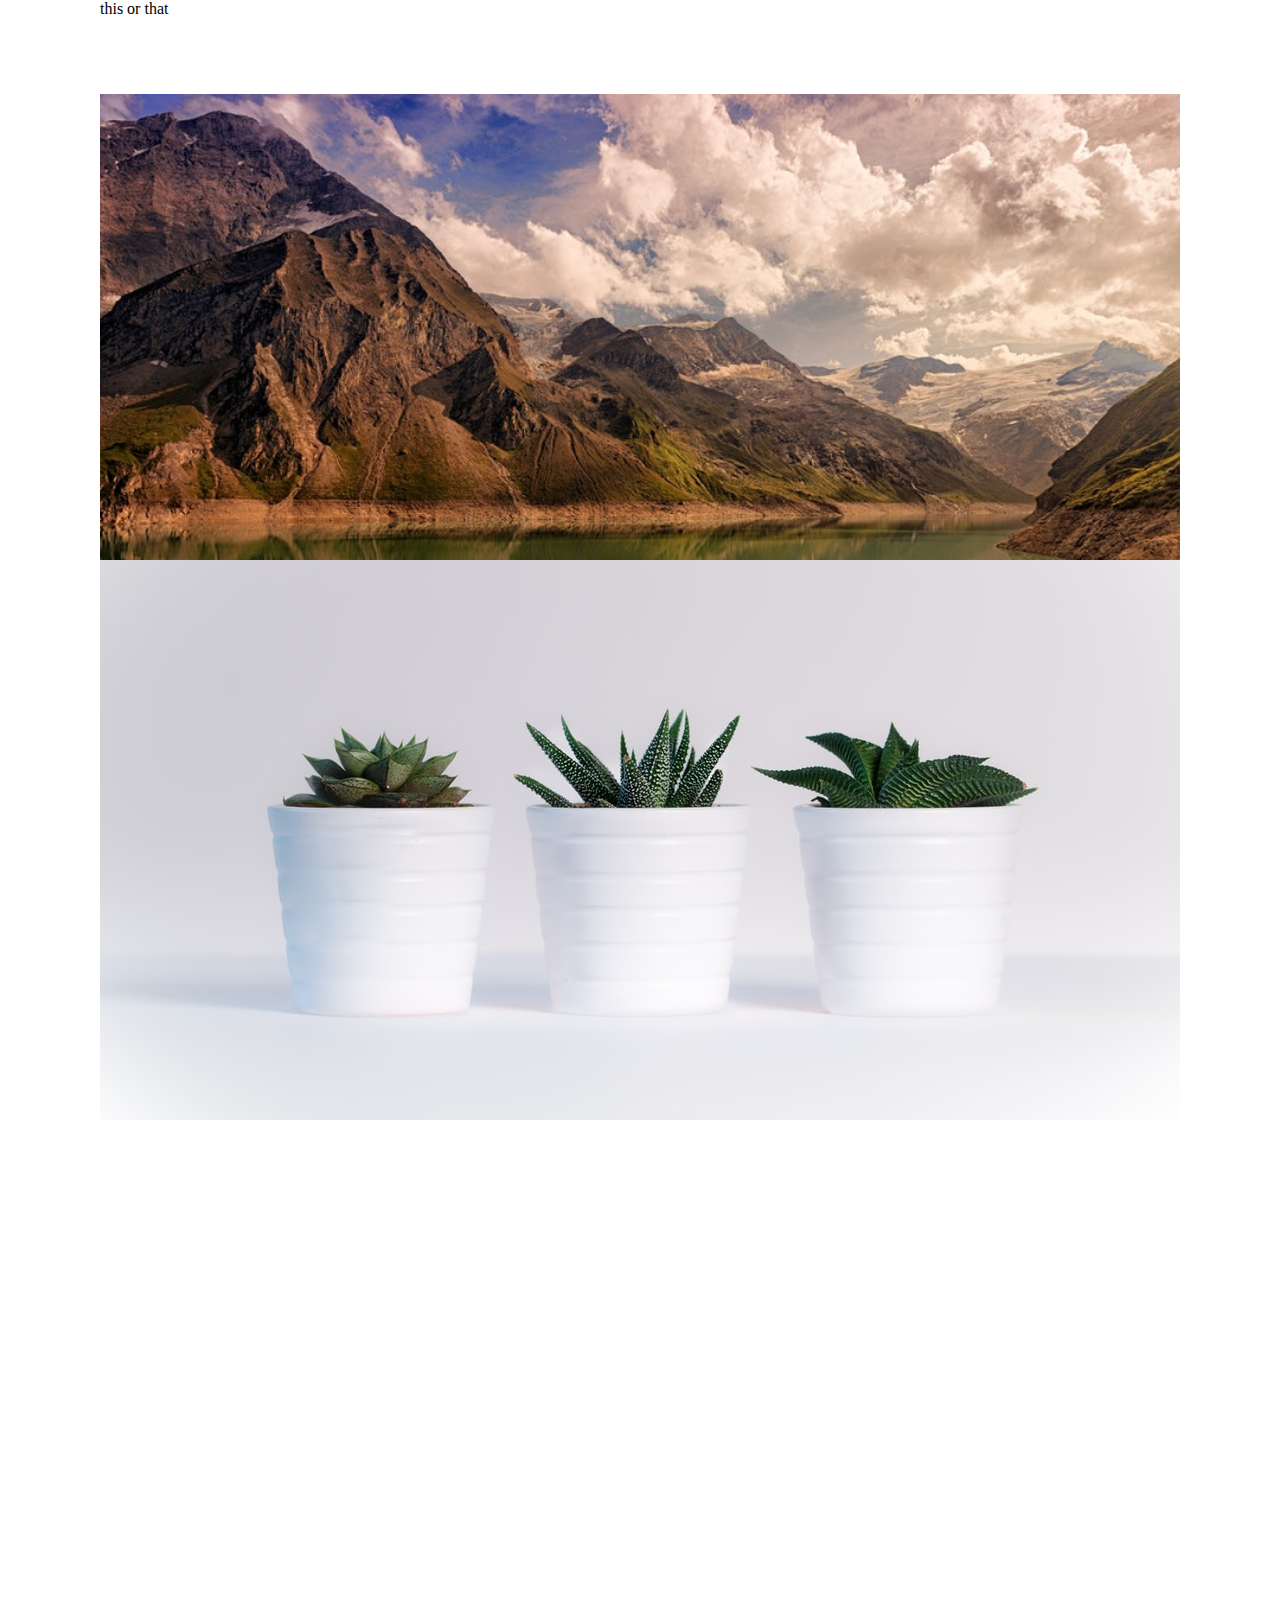
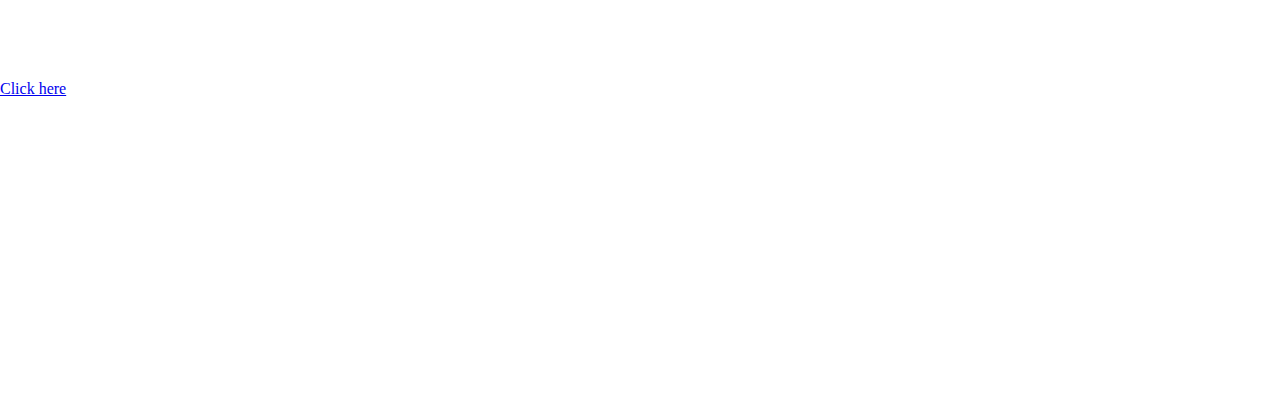
<file: index.html>
<!DOCTYPE html>
<html lang="en">

<head>
    <meta charset="UTF-8">
    <title>Practice Web Class 5 October 17</title>
    <link rel="stylesheet" href="css/style.css">
</head>

<!--Start of Body-->

<body>
    <div class="background-property">this or that</div>
    <div class="background-property1"></div>
    <div class="background-property2"></div>
    <div class="otherpage"><a href="layoutOne.html">Click here</a></div>
</body>

</html>
</file>
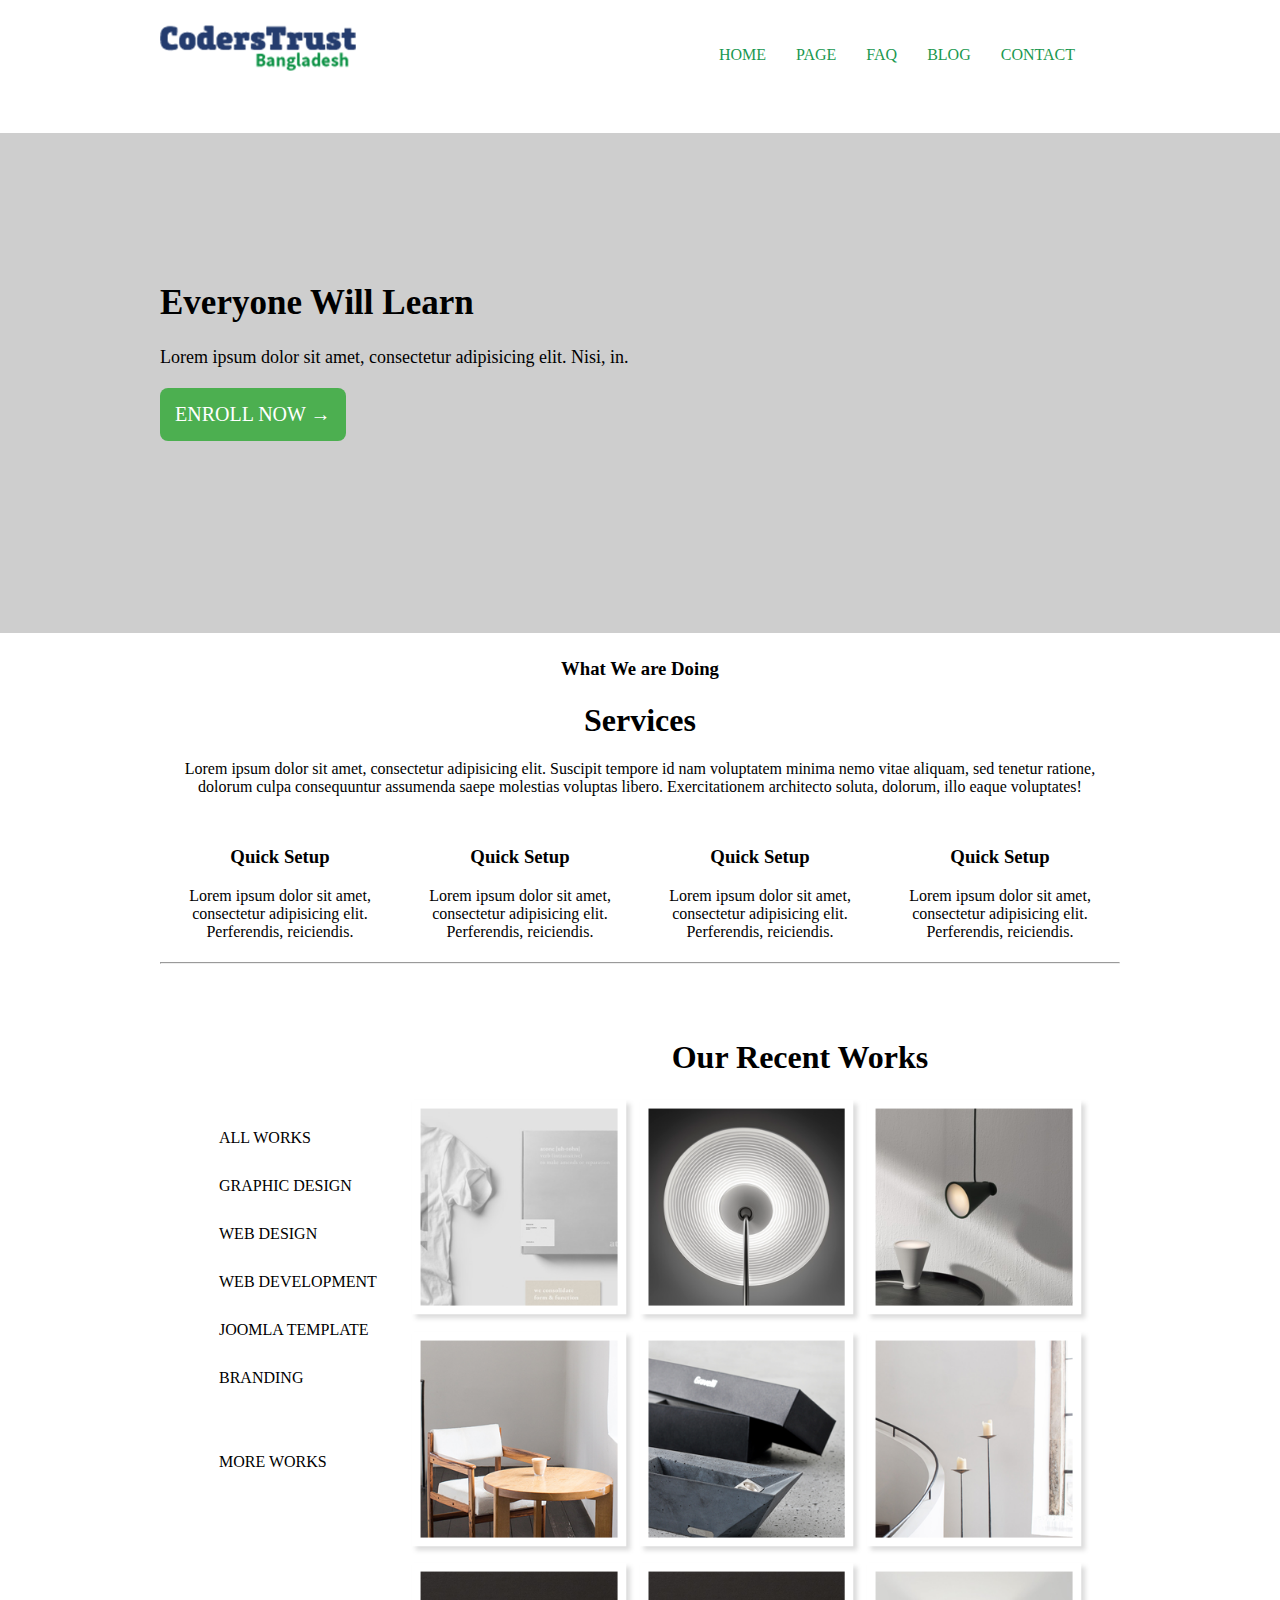
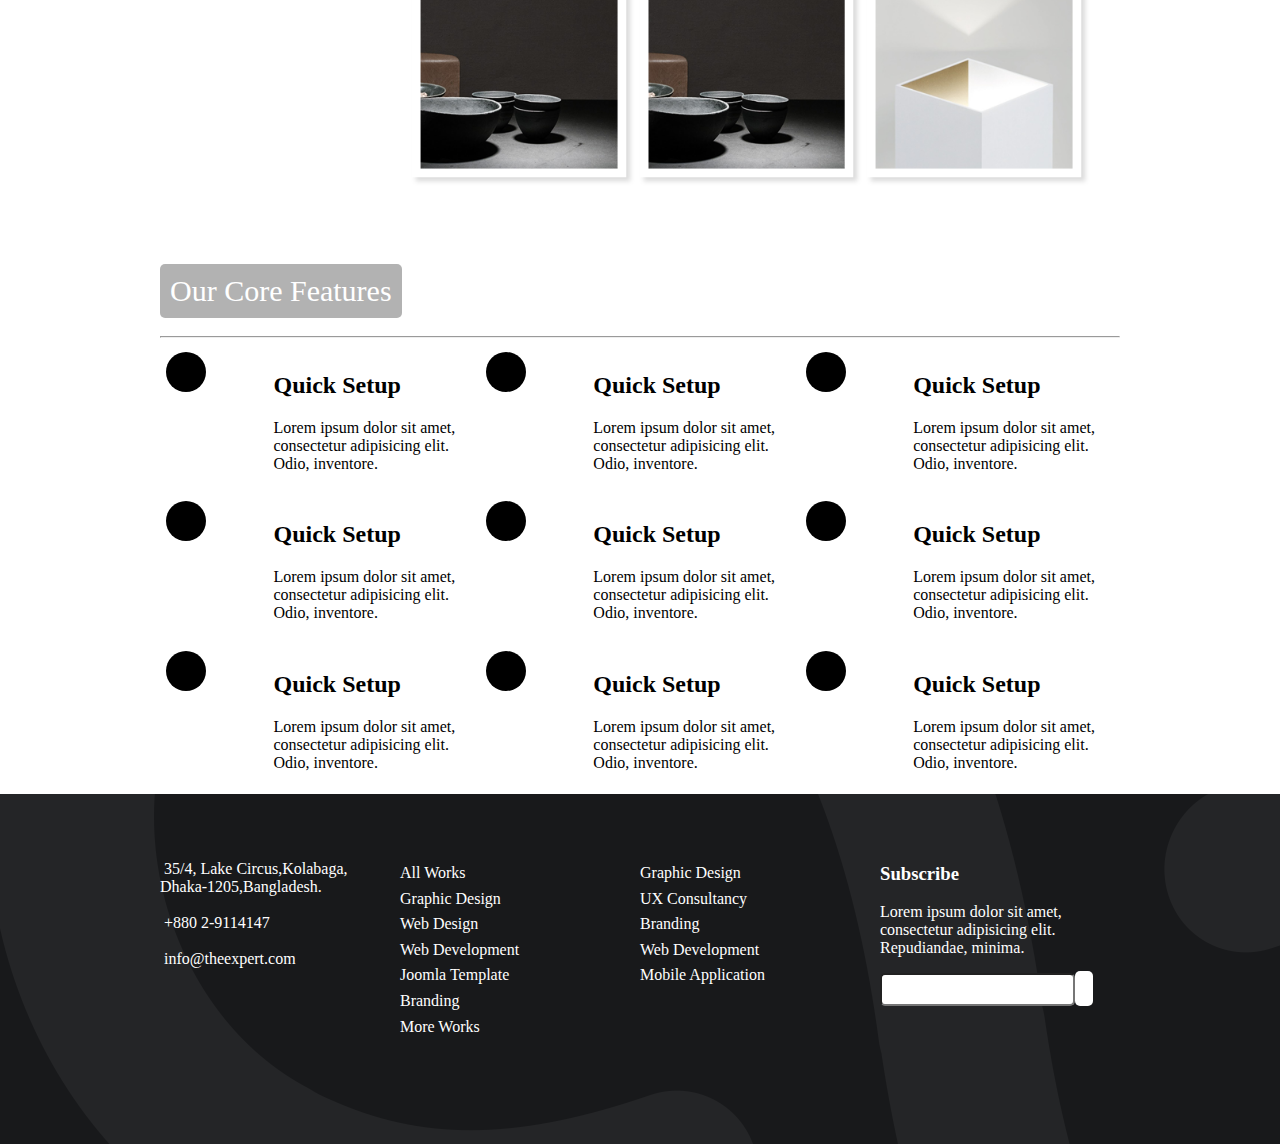
<file: layoutOne.html>
<!DOCTYPE html>
<html lang="en">

<head>
    <meta charset="UTF-8">
    <title>Document</title>
    <link rel="stylesheet" href="css/layoutOne.css">
    <link rel="stylesheet" href="https://use.fontawesome.com/releases/v5.4.1/css/all.css" integrity="sha384-5sAR7xN1Nv6T6+dT2mhtzEpVJvfS3NScPQTrOxhwjIuvcA67KV2R5Jz6kr4abQsz" crossorigin="anonymous">

</head>

<body>
    <div class="container">

        <div class="row1">
            <div class="logo"> <img src="imgLayerOne/logo.png" alt=""></div>
            <div class="menu">
                <ul>
                    <li><a href="">Home</a></li>
                    <li><a href="">Page</a></li>
                    <li><a href="">FAQ</a></li>
                    <li><a href="">Blog</a></li>
                    <li><a href="">Contact</a></li>
                    <li><a href="#"><i class="fas fa-search"></i></a></li>
                </ul>
            </div>
        </div>
        <div class="clearfix"></div>


        <div class="row2">
            <div class="box1">
                <h1>Everyone Will Learn</h1>
                <p>Lorem ipsum dolor sit amet, consectetur adipisicing elit. Nisi, in.</p>
                <a href="#" class="button">Enroll Now → </a>
            </div>
        </div>
        <div class="clearfix"></div>

        <div class="row3 width75">
            <h3 class="mt">What We are Doing</h3>
            <h1>Services</h1>
            <p>Lorem ipsum dolor sit amet, consectetur adipisicing elit. Suscipit tempore id nam voluptatem minima nemo vitae aliquam, sed tenetur ratione, dolorum culpa consequuntur assumenda saepe molestias voluptas libero. Exercitationem architecto soluta, dolorum, illo eaque voluptates!</p>
        </div>
        <div class="clearfix"></div>

        <div class="row4">
            <div class="box1">
                <i class="fas fa-anchor fa-3x"></i>
                <h3>Quick Setup</h3>
                <p>Lorem ipsum dolor sit amet, consectetur adipisicing elit. Perferendis, reiciendis.</p>
            </div>
            <div class="box1">
                <i class="fas fa-anchor fa-3x"></i>
                <h3>Quick Setup</h3>
                <p>Lorem ipsum dolor sit amet, consectetur adipisicing elit. Perferendis, reiciendis.</p>
            </div>
            <div class="box1">
                <i class="fas fa-anchor fa-3x"></i>
                <h3>Quick Setup</h3>
                <p>Lorem ipsum dolor sit amet, consectetur adipisicing elit. Perferendis, reiciendis.</p>
            </div>
            <div class="box1">
                <i class="fas fa-anchor fa-3x"></i>
                <h3>Quick Setup</h3>
                <p>Lorem ipsum dolor sit amet, consectetur adipisicing elit. Perferendis, reiciendis.</p>
            </div>

        </div>
        <div class="clearfix"></div>
        <!--      -->
        <hr style="width: 75%;margin: 0 auto;">
        <br><br><br>
        <h1 style="text-align: center; width: 75%;float: right;">Our Recent Works</h1>

        <div class="row5">

            <div class="left">
                <ul>
                    <li><a href="#">All Works</a></li>
                    <li><a href="#">Graphic Design</a></li>
                    <li><a href="#">Web Design</a></li>
                    <li><a href="#">Web Development</a></li>
                    <li><a href="#">Joomla Template</a></li>
                    <li><a href="#">Branding</a></li>
                    <br>
                    <br>
                    <li><a href="#">More Works</a></li>
                </ul>
            </div>
            <div class="right">
                <div class="box"><img src="img/portfolio-1.png" alt=""></div>
                <div class="box"><img src="img/portfolio-2.png" alt=""></div>
                <div class="box"><img src="img/portfolio-3.png" alt=""></div>
                <div class="box"><img src="img/portfolio-4.png" alt=""></div>
                <div class="box"><img src="img/portfolio-5.png" alt=""></div>
                <div class="box"><img src="img/portfolio-6.png" alt=""></div>
                <div class="box"><img src="img/portfolio-7.png" alt=""></div>
                <div class="box"><img src="img/portfolio-7.png" alt=""></div>
                <div class="box"><img src="img/portfolio-8.png" alt=""></div>


            </div>

        </div>
        <div class="clearfix"></div>
        <br><br>


        <!--        End of Row5-->



        <br><br>
        <div class="clearfix"></div>


        <!--    Start of row6-->
        <div class="row6">

            <div class="our-feature">Our Core Features</div>
            <hr>
            <!--            <div class="clearfix"></div>-->

            <div class="box">
                <div class="side-box">
                    <i class="fas fa-anchor fa-3x"></i>
                </div>
                <div class="inner-box">
                    <h2>Quick Setup</h2>
                    <p>Lorem ipsum dolor sit amet, consectetur adipisicing elit. Odio, inventore.</p>
                </div>
            </div>

            <div class="box">
                <div class="side-box">
                    <i class="fas fa-anchor fa-3x"></i>
                </div>
                <div class="inner-box">
                    <h2>Quick Setup</h2>
                    <p>Lorem ipsum dolor sit amet, consectetur adipisicing elit. Odio, inventore.</p>
                </div>
            </div>

            <div class="box">
                <div class="side-box">
                    <i class="fas fa-anchor fa-3x"></i>
                </div>
                <div class="inner-box">
                    <h2>Quick Setup</h2>
                    <p>Lorem ipsum dolor sit amet, consectetur adipisicing elit. Odio, inventore.</p>
                </div>
            </div>

            <div class="box">
                <div class="side-box">
                    <i class="fas fa-anchor fa-3x"></i>
                </div>
                <div class="inner-box">
                    <h2>Quick Setup</h2>
                    <p>Lorem ipsum dolor sit amet, consectetur adipisicing elit. Odio, inventore.</p>
                </div>
            </div>

            <div class="box">
                <div class="side-box">
                    <i class="fas fa-anchor fa-3x"></i>
                </div>
                <div class="inner-box">
                    <h2>Quick Setup</h2>
                    <p>Lorem ipsum dolor sit amet, consectetur adipisicing elit. Odio, inventore.</p>
                </div>
            </div>

            <div class="box">
                <div class="side-box">
                    <i class="fas fa-anchor fa-3x"></i>
                </div>
                <div class="inner-box">
                    <h2>Quick Setup</h2>
                    <p>Lorem ipsum dolor sit amet, consectetur adipisicing elit. Odio, inventore.</p>
                </div>
            </div>

            <div class="box">
                <div class="side-box">
                    <i class="fas fa-anchor fa-3x"></i>
                </div>
                <div class="inner-box">
                    <h2>Quick Setup</h2>
                    <p>Lorem ipsum dolor sit amet, consectetur adipisicing elit. Odio, inventore.</p>
                </div>
            </div>

            <div class="box">
                <div class="side-box">
                    <i class="fas fa-anchor fa-3x"></i>
                </div>
                <div class="inner-box">
                    <h2>Quick Setup</h2>
                    <p>Lorem ipsum dolor sit amet, consectetur adipisicing elit. Odio, inventore.</p>
                </div>
            </div>

            <div class="box">
                <div class="side-box">
                    <i class="fas fa-anchor fa-3x"></i>
                </div>
                <div class="inner-box">
                    <h2>Quick Setup</h2>
                    <p>Lorem ipsum dolor sit amet, consectetur adipisicing elit. Odio, inventore.</p>
                </div>
            </div>


        </div>
        <div class="clearfix"></div>

        <!--end of row6-->


        <footer>
            <div class="background">
                <div class="container">


                    <div class="box">
                        <p>
                            <i class="fas fa-home"></i>
                            &nbsp;35/4, Lake Circus,Kolabaga,<br>
                            Dhaka-1205,Bangladesh. <br><br>
                            <i class="fas fa-phone"></i>
                            &nbsp;+880 2-9114147 <br><br>
                            <i class="fas fa-envelope"></i>
                            &nbsp;info@theexpert.com <br><br>
                            <i class="fab fa-facebook-f" style="padding: 10px;"></i>
                            <i class="fab fa-twitter" style="padding: 10px;"></i>
                            <i class="fab fa-linkedin" style="padding: 10px;"></i>
                            <i class="fab fa-google-plus" style="padding: 10px;"></i>
                        </p>

                    </div>

                    <div class="box">
                        <p class="line-height">
                            <a href="#">all Works</a><br>
                            <a href="#">Graphic Design</a><br>
                            <a href="#">Web Design</a><br>
                            <a href="#">Web Development</a><br>
                            <a href="#">Joomla Template</a><br>
                            <a href="#">Branding</a><br>
                            <a href="#">More Works</a><br>

                        </p>
                    </div>


                    <div class="box line-height">
                        <p>
                            Graphic Design <br>
                            UX Consultancy <br>
                            Branding <br>
                            Web Development <br>
                            Mobile Application <br>
                        </p>

                    </div>

                    <div class="box">
                        <h3>Subscribe</h3>
                        <p>Lorem ipsum dolor sit amet, consectetur adipisicing elit. Repudiandae, minima.</p>
                        <input type="text">
                        <i class="fas fa-arrow-right amader-class"></i>

                    </div>

                </div>
            </div>

        </footer>





    </div>


</body>

</html>
</file>
<file: css/style.css>
body {
    margin: 0;
    padding: 0;
    height: 2000px;
}

.background-property {
    width: 1080px;
    height: 560px;
    margin: 0 auto;

    /*    background-color: aqua;*/
    background-image: url(../img/bg3.jpeg);
    background-repeat: no-repeat;
    background-position: center;
    background-size: 100%;
    background-attachment: fixed;
}


.background-property1 {
    width: 1080px;
    height: 560px;
    margin: 0 auto;
    background-image: url(../img/bg1.jpeg);
    background-repeat: no-repeat;
    background-position: center;
    background-size: 100%;
    background-attachment: scroll;

}

.background-property2 {
    width: 1080px;
    height: 560px;
    margin: 0 auto;

    background-image: url(../img/bg2.jpeg);
    background-repeat: no-repeat;
    background-position: center;
    background-size: 100%;
    background-attachment: fixed;
}

.box2 {
    
}
</file>
<file: css/layoutOne.css>
* {
    box-sizing: border-box;

}

body {
    margin: 0;
    padding: 0;
}

.clearfix {
    clear: both;
}

.width75 {
    width: 75%;
    margin: 0 auto;
}

.mt {
    margin-top: 25px;
}


.container {
    width: 100%;
    margin: 0 auto;
    height: auto;
}

.row1 {
    width: 75%;
    margin: 0 auto;
    height: 100px;
    background-color: white;
    /*    position: fixed;*/
    /*    display: block;*/
}

.logo {
    padding-top: 25px;
    width: 25%;
    float: left;
    /*    position: fixed;*/
}

.menu {
    width: 75%;
    float: left;
    /*    position: fixed;*/
}

.menu li {
    list-style: none;
    float: left;
}

.menu li a {
    text-decoration: none;
    text-transform: uppercase;
    display: block;
    padding: 30px 15px;
    color: #1A9850;

}

.menu ul {
    float: right;
}


/*Start of Row Two*/


.row2 {
    background: #cecece;
    width: 100%;
    height: 500px;
    background-attachment: fixed;

}

.box1 {
    width: 75%;
    margin: 0 auto;
}

.row2 h1 {
    color: black;
    font-weight: 700;
    padding-top: 150px;
    font-size: 35px;


}

.row2 .button {
    background: #4caf50;
    padding: 15px 15px;
    text-decoration: none;
    color: white;
    text-transform: uppercase;
    border-radius: 8px;
    display: inline-block;
    font-size: 20px;
}

.row2 p {
    margin-bottom: 20px;
    font-size: 18px;
    /*    clear: both;*/
}

.row3 {
    text-align: center;
}

.row4 {
    width: 75%;
    min-height: 100px;
    /*    border: 1px solid black;*/
    margin: 0 auto;
    padding-top: 10px;
}

.row4 .box1 {
    width: 25%;
    float: left;
    text-align: center;
    padding: 5px;

}


.row5 {
    width: 75%;

    margin: 0 auto;
    /*    background: yellow;*/
}

.row5 .left {
    width: 25%;
    min-height: 200px;
    /*    background: limegreen;*/
    float: left;

}

.row5 .right {
    width: 75%;
    min-height: 200px;
    /*    background: orange;*/
    float: left;
    padding-left: 1%;

}

.row5 .left ul li {
    list-style: none;
    border-left: 4px solid #fff;
    padding: 15px;
}

.row5 .left ul li:hover {
    border-left: 4px solid #000;
}

.row5 .left ul li a {
    text-decoration: none;
    color: #000;
    text-transform: uppercase;
}

.right .box {
    width: 32%;
    height: auto;
    padding: .25%;
    float: left;
}

.right .box img {
    width: 100%;
    margin: 0 auto;


}

.row6 {
    width: 75%;
    margin: 0 auto;
}



.row6 .fa-anchor {
    color: #fff;
    background-color: #000;
    border-radius: 50px;
    padding: 20px;
    float: left;
}

.row6 .fa-anchor:hover {
    background-color: #008000;
}

.row6 .box {
    width: 32%;
    margin: .66%;
    float: left;

}

.row6 h2:hover {
    color: green;
}

.inner-box {
    float: left;
    width: 70%;
    padding-left: 15px;
}

.side-box {
    float: left;
    width: 30%;
}



.our-feature {
    width: auto;
    height: auto;
    background: rgba(0, 0, 0, 0.3);
    font-size: 30px;
    display: inline-block;
    padding: 10px;
    border-radius: 5px;
    margin-bottom: 10px;
    color: #fff;

}



.background {
    width: 100%;
    height: 350px;
    background-image: url(../img/logo-overlay.png)
}

.background .container {
    width: 75%;
    margin: 0 auto;
    height: auto;
    
}

.background .box {
    width: 25%;
    height: auto;
    float: left;
    color: #fff;
    padding-top: 50px;
}

.background a {
    text-decoration: none;
    color: #fff;
    text-transform: capitalize;
/*    line-height: 1.6;*/
}
.line-height{
    line-height: 1.6;
}

.background input {
    border-radius: 5px;
    padding: 7px;
    
}

.fa-arrow-right {
    background: #fff;
    color: #000;
    padding: 9px;
    border-radius: 5px;
}
</file>
